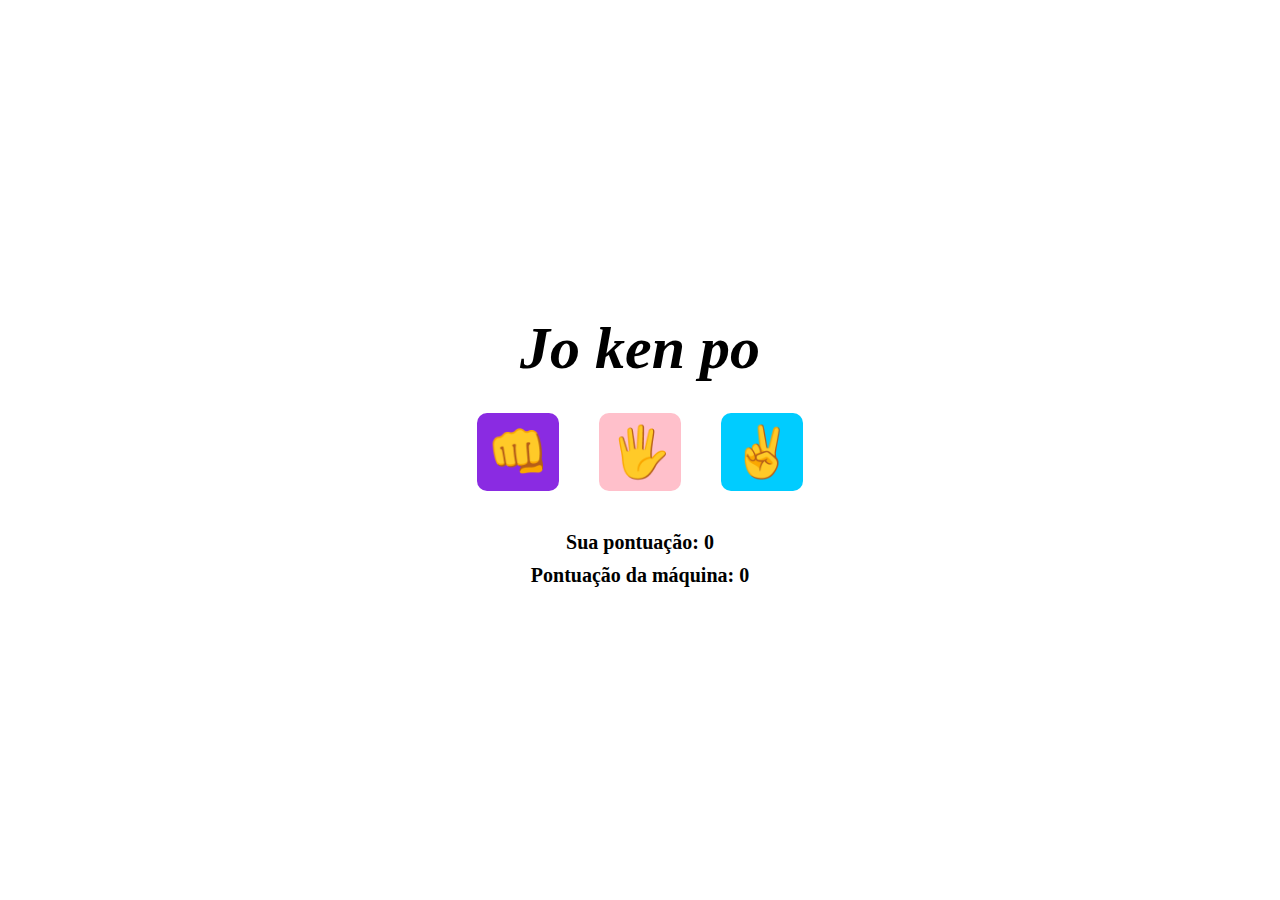
<file: index.html>
<!DOCTYPE html>
<html lang="pt-br">

<head>
    <meta charset="UTF-8">
    <meta name="viewport" content="width=device-width, initial-scale=1.0">
    <title>Projeto Jo-ken-po</title>
    <link rel="stylesheet" href="./assets/css/style.css">
</head>

<body>
    <div class="container">
        <h1>Jo ken po </h1>

        <div class="buttons">
            <button id="rock" onclick="playHuman('rock')">&#x1F44A;</button>
            <button id="paper" onclick="playHuman('paper')">&#x1f590;</button>
            <button id="scissors" onclick="playHuman('scissors')">&#x270c;</button>
        </div>

        <p class="result"></p>

        <p class="your-score">Sua pontuação: <span class="span-your">0</span></p>
        <p class="machine-score">Pontuação da máquina: <span class="span-machine">0</span></p>




    </div>

    <script src="./assets/js/scripts.js"></script>

</body>

</html>
</file>
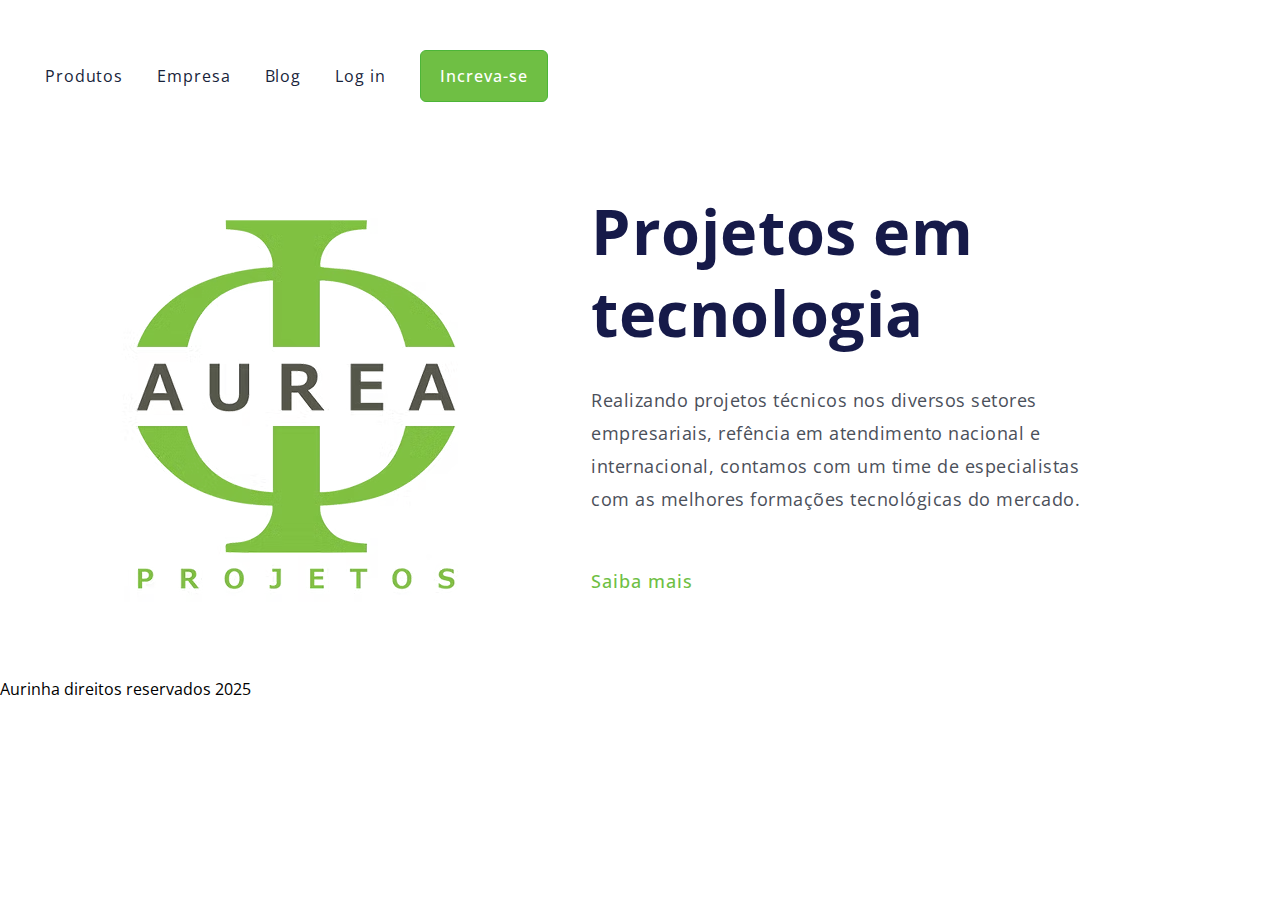
<file: assets/index.html>
<!DOCTYPE html>
<html lang="pt-br">

<head>
    <meta charset="UTF-8">
    <meta name="viewport" content="width=device-width, initial-scale=1.0">
    <title>Site - Áurea Guedes site</title>
    <link rel="stylesheet" href="./css/Aurea.css">
    <style>
        @import url('https://fonts.googleapis.com/css2?family=Berkshire+Swash&family=Josefin+Sans:ital,wght@0,100..700;1,100..700&family=Montserrat:ital,wght@0,100..900;1,100..900&family=Open+Sans:ital,wght@0,300..800;1,300..800&family=Poppins:ital,wght@0,100;0,200;0,300;0,400;0,500;0,600;0,700;0,800;0,900;1,100;1,200;1,300;1,400;1,500;1,600;1,700;1,800;1,900&family=Roboto:ital,wght@0,100;0,300;0,400;0,500;0,700;0,900;1,100;1,300;1,400;1,500;1,700;1,900&display=swap');
    </style>


</head>

<body>
    <header>
        <a class="header-topo">Produtos</a>
        <a class="header-topo">Empresa</a>
        <a class="header-topo">Blog</a>
        <a class="header-topo">Log in</a>

        <button class="button-topo">Increva-se</button>



    </header>



    <main>
        <img src="./img/AUREA.png" alt="aurea-imagem">
        <section>
            <h1>Projetos em tecnologia</h1>
            <p>Realizando projetos técnicos nos diversos setores empresariais, refência em atendimento nacional e
                internacional, contamos com um time de especialistas com as melhores formações tecnológicas do mercado.
            </p>
            <a class="link-bottom">Saiba mais</a>


        </section>













    </main>
    <footer>Aurinha direitos reservados 2025</footer>
</body>

</html>
</file>
<file: assets/css/style.css>
* {
    margin: 0;
    padding: 0;
    box-sizing: border-box;
}


h1 {
    font-style: italic;
    font-weight: bold;
    font-size: 60px;

}

body {
    background-image: url('https://picsum.photos/1920/1080');
    display: flex;
    justify-content: center;
    align-items: center;
    min-height: 100vh;
    background-size: cover;

}

.container {
    padding: 20px;
    background-color: #fff;
    border-radius: 10px;
    display: flex;
    flex-direction: column;
    align-items: center;
    justify-content: center;


}

button {

    padding: 10px;
    font-size: 50px;
    cursor: pointer;
    border: none;
    border-radius: 10px;
    transition: opacity 0.5s ease-in-out;
}

.buttons {
    display: flex;
    gap: 40px;
    /* espaço entre os botões */
    margin: 30px 0;
}

button:hover {
    opacity: 0.7;
}


#rock {
    background-color: blueviolet;
}

#paper {
    background-color: pink;
}

#scissors {
    background-color: rgb(0, 204, 255);
}

.your-score {
    font-weight: bold;
    margin-bottom: 10px;
    font-size: 20px;

}

.machine-score {
    font-weight: bold;
    font-size: 20px;

}

.result {
    font-weight: bold;
    margin-bottom: 10px;
    font-size: 40px;
    color: red;


}

.span-your {
    color: black;

}

.span-machine {
    color: black;

}
</file>
<file: assets/css/Aurea.css>
* {
    margin: 0;
    padding: 0;
    box-sizing: border-box;
    font-family: "Open Sans"


}



header {
    margin-top: 50px;
    margin-left: 45px;
}



.header-topo  {

    cursor: pointer;
    font-weight: 400;
    font-size: 16px;
    line-height: 20px;
    text-align: center;
    letter-spacing: 0.9px;
    margin-right: 30px;

    color: #17233A;


}

.button-topo  {

    cursor: pointer;
    color: #FFFFFF;
    background: #6FBF44;
    border: 1px solid #4CB538;
    border-radius: 6px;
    width: 128px;
    height: 52px;
    font-weight: 500;
    font-size: 16px;
    line-height: 24px;
    letter-spacing: 1px;

}

img {
    margin-top: 100px;
    margin-left: 90px;
    margin-bottom: -20px;
   
}

section {
    display: inline-block;
    margin: 85px;
    width: 493px;
    
   
   
    
    
}

h1 {
    font-weight: 700;
    font-size: 63px;
    line-height: 82px;
    letter-spacing: 0.596154px;
    color: #161A49;


}

p {
    font-weight: 400;
    font-size: 18px;
    line-height: 33px;
    letter-spacing: 0.5px;
    color: #4B505A;
    margin: 47px 0 55px 0;
    margin-top: 30px;
   
}

.link-bottom {
    font-weight: 500;
    font-size: 18px;
    line-height: 27px;
    letter-spacing: 1px;
    color: #6FBF44;
    cursor: pointer;
    margin-top: 5px;
    line-height: 0;
   
    
    
    
}
</file>
